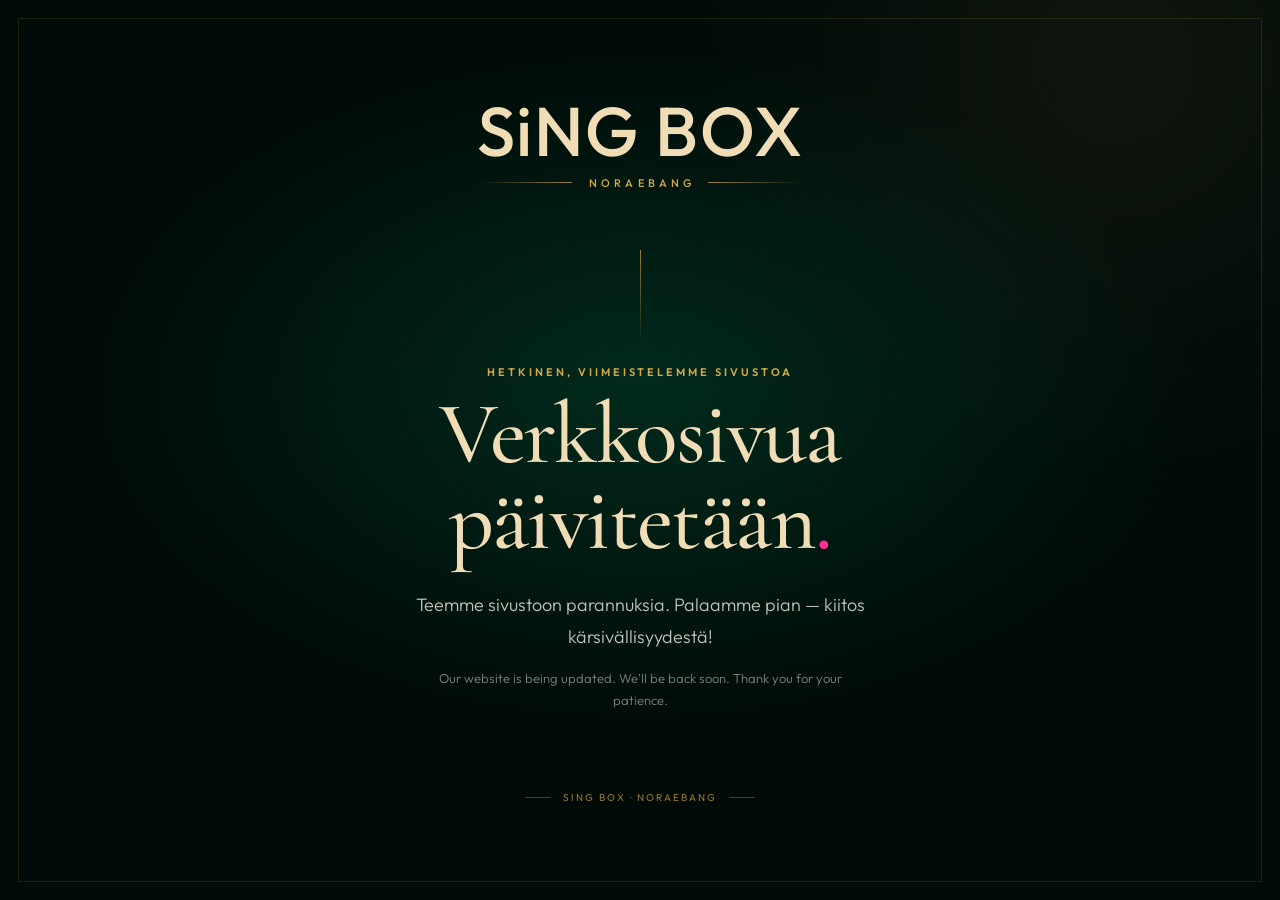
<file: maintenance.html>
<!DOCTYPE html>
<html lang="fi">
<head>
  <meta charset="UTF-8">
  <meta name="viewport" content="width=device-width, initial-scale=1">
  <meta name="robots" content="noindex, nofollow">
  <meta name="theme-color" content="#00130e">
  <meta name="description" content="SiNG BOX Noraebang - verkkosivua päivitetään. Palaamme pian.">
  <title>Verkkosivua päivitetään | SiNG BOX Noraebang</title>
  <link rel="preconnect" href="https://fonts.googleapis.com">
  <link rel="preconnect" href="https://fonts.gstatic.com" crossorigin>
  <link href="https://fonts.googleapis.com/css2?family=Cormorant+Garamond:wght@400;500;600&family=Outfit:wght@300;400;500;600&display=swap" rel="stylesheet">
  <style>
    :root {
      color-scheme: dark;
      --night: #000b08;
      --green: #001b14;
      --cream: #f0dcb5;
      --gold: #d7a846;
      --pink: #ff2f92;
      --text: #f7f2e8;
    }
    * { box-sizing: border-box; }
    html { min-height: 100%; }
    body {
      min-height: 100svh;
      margin: 0;
      display: grid;
      place-items: center;
      overflow-x: hidden;
      background:
        radial-gradient(ellipse 54% 47% at 50% 43%, rgba(2, 54, 36, .72), transparent 80%),
        radial-gradient(circle at 87% 7%, rgba(215, 168, 70, .065), transparent 30%),
        var(--night);
      color: var(--text);
      font-family: "Outfit", Arial, sans-serif;
      -webkit-font-smoothing: antialiased;
    }
    body::before {
      content: "";
      position: fixed;
      inset: 18px;
      border: 1px solid rgba(215, 168, 70, .15);
      pointer-events: none;
      z-index: 1;
    }
    .maintenance {
      position: relative;
      width: min(720px, calc(100% - 60px));
      padding: clamp(50px, 8vw, 92px) 0;
      text-align: center;
    }
    .brand {
      display: inline-flex;
      flex-direction: column;
      align-items: center;
      gap: 11px;
      color: var(--cream);
      text-decoration: none;
      user-select: none;
    }
    .brand-name {
      font-weight: 500;
      font-size: clamp(38px, 7.5vw, 69px);
      letter-spacing: .025em;
      line-height: 1;
      white-space: nowrap;
    }
    .brand-subline {
      display: flex;
      align-items: center;
      justify-content: center;
      gap: 13px;
      width: 100%;
    }
    .brand-rule {
      height: 1px;
      flex: 1;
      background: linear-gradient(90deg, transparent, rgba(215,168,70,.75));
    }
    .brand-rule:last-child {
      background: linear-gradient(90deg, rgba(215,168,70,.75), transparent);
    }
    .brand-subtitle {
      font-size: clamp(9px, 1.8vw, 11px);
      letter-spacing: .38em;
      color: var(--gold);
      font-weight: 500;
      padding-left: .38em;
    }
    .separator {
      width: 1px;
      height: clamp(65px, 9vw, 90px);
      background: linear-gradient(180deg, rgba(215,168,70,.7), rgba(215,168,70,.03));
      margin: clamp(39px, 6vw, 60px) auto 25px;
    }
    .eyebrow {
      margin: 0 0 12px;
      font-size: 11px;
      font-weight: 600;
      color: var(--gold);
      letter-spacing: .27em;
      text-transform: uppercase;
    }
    h1 {
      margin: 0;
      color: var(--cream);
      font-family: "Cormorant Garamond", Georgia, serif;
      font-weight: 500;
      font-size: clamp(49px, 10vw, 88px);
      line-height: .98;
      letter-spacing: -.018em;
    }
    h1 .dot { color: var(--pink); }
    .description {
      max-width: 460px;
      margin: 26px auto 0;
      color: rgba(247,242,232,.79);
      font-size: clamp(15px, 2vw, 18px);
      line-height: 1.75;
      font-weight: 300;
    }
    .english {
      max-width: 460px;
      margin: 15px auto 0;
      color: rgba(247,242,232,.52);
      font-size: 13px;
      line-height: 1.7;
      font-weight: 300;
    }
    .bottom {
      margin-top: clamp(50px, 8vw, 80px);
      display: flex;
      justify-content: center;
      align-items: center;
      gap: 12px;
      color: rgba(215,168,70,.7);
      font-size: 10px;
      letter-spacing: .2em;
      text-transform: uppercase;
    }
    .bottom::before, .bottom::after {
      content: "";
      width: 26px;
      height: 1px;
      background: rgba(215,168,70,.32);
    }
    @media (max-width: 480px) {
      body::before { inset: 10px; }
      .maintenance { width: min(100% - 42px, 440px); }
      .brand-subtitle { letter-spacing: .3em; padding-left: .3em; }
      .description { margin-top: 20px; }
    }
  </style>
</head>
<body>
  <main class="maintenance" role="main">
    <div class="brand" aria-label="SiNG BOX Noraebang">
      <span class="brand-name">SiNG BOX</span>
      <span class="brand-subline" aria-hidden="true">
        <span class="brand-rule"></span>
        <span class="brand-subtitle">NORAEBANG</span>
        <span class="brand-rule"></span>
      </span>
    </div>

    <div class="separator" aria-hidden="true"></div>
    <p class="eyebrow">Hetkinen, viimeistelemme sivustoa</p>
    <h1>Verkkosivua<br>päivitetään<span class="dot">.</span></h1>
    <p class="description">Teemme sivustoon parannuksia. Palaamme pian — kiitos kärsivällisyydestä!</p>
    <p class="english" lang="en">Our website is being updated. We'll be back soon. Thank you for your patience.</p>
    <div class="bottom" aria-hidden="true">SiNG BOX · Noraebang</div>
  </main>
</body>
</html>
</file>
